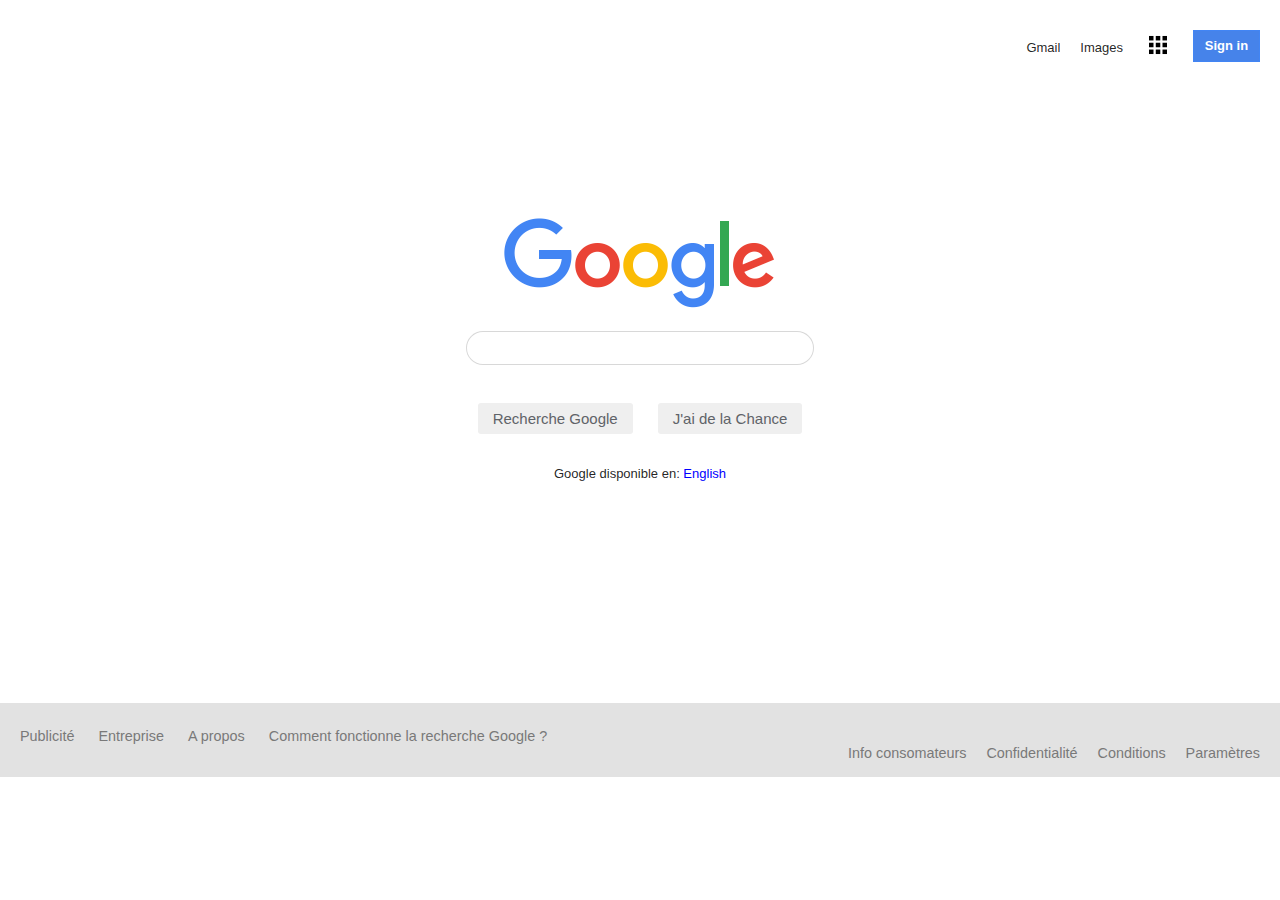
<file: Projet Google/index.html>
<!DOCTYPE html>
<html>
<head>
    <link rel="stylesheet" href="style.css">
    <title> Google </title>
</head>

<body>
    <div id="navbar">
        <a href="https://mail.google.com/mail/?tab=wm&authuser=0&ogbl" class="gmail">Gmail</a>
        <a href="https://www.google.fr/imghp?hl=fr&tab=wi&authuser=0&ogbl" class="image">Images</a>
        <a href="https://www.google.fr/intl/fr/about/products?tab=wh" class="menu"><img src="menu.png" height="30px" width="30px"></a>
        <a href="#" class="signin">Sign in</a>
    </div>
    <div id="main">
        <a href="#" id="logo"><img src="logo.png"></a>
        <input type="text" id="search">
        <div id="flexbox">
            <button id="google-search-btn">Recherche Google</button><button id="random-search-btn">J'ai de la Chance</button>
        </div>
        <p id="google-text">Google disponible en: <a href="https://www.google.com/setprefs?sig=0_84uM5v_ys2Jms-jV9a22hqtjCdQ%3D&hl=en&source=homepage&sa=X&ved=0ahUKEwjmuu7F9PLrAhVHA2MBHevFDRAQ2ZgBCA8" id="english">English</a></p>
    </div>
    <div id="footer">
        <a href="https://www.google.com/intl/fr_fr/ads/?subid=ww-ww-et-g-awa-a-g_hpafoot1_1!o2&utm_source=google.com&utm_medium=referral&utm_campaign=google_hpafooter&fg=1" class="publicite">Publicité</a>
        <a href="https://www.google.com/services/?subid=ww-ww-et-g-awa-a-g_hpbfoot1_1!o2&utm_source=google.com&utm_medium=referral&utm_campaign=google_hpbfooter&fg=1" class="entreprise">Entreprise</a>
        <a href="https://about.google/?utm_source=google-FR&utm_medium=referral&utm_campaign=hp-footer&fg=1" class="apropos">A propos</a>
        <a href="https://google.com/search/howsearchworks/?fg=1" class="comment">Comment fonctionne la recherche Google ?</a>
        <div id="conteneur">
        <a href="https://support.google.com/websearch?p=fr_consumer_info&hl=fr&fg=1" class="infoconsommateurs">Info consomateurs</a>
        <a href="https://policies.google.com/privacy?hl=fr&fg=1" class="confidentialite">Confidentialité</a>
        <a href="https://policies.google.com/terms?hl=fr&fg=1" class="conditions">Conditions</a>
        <a href="https://www.google.com/preferences?hl=fr" class="parametres">Paramètres</a>
        </div>
    </div>
</body>
</html>
</file>
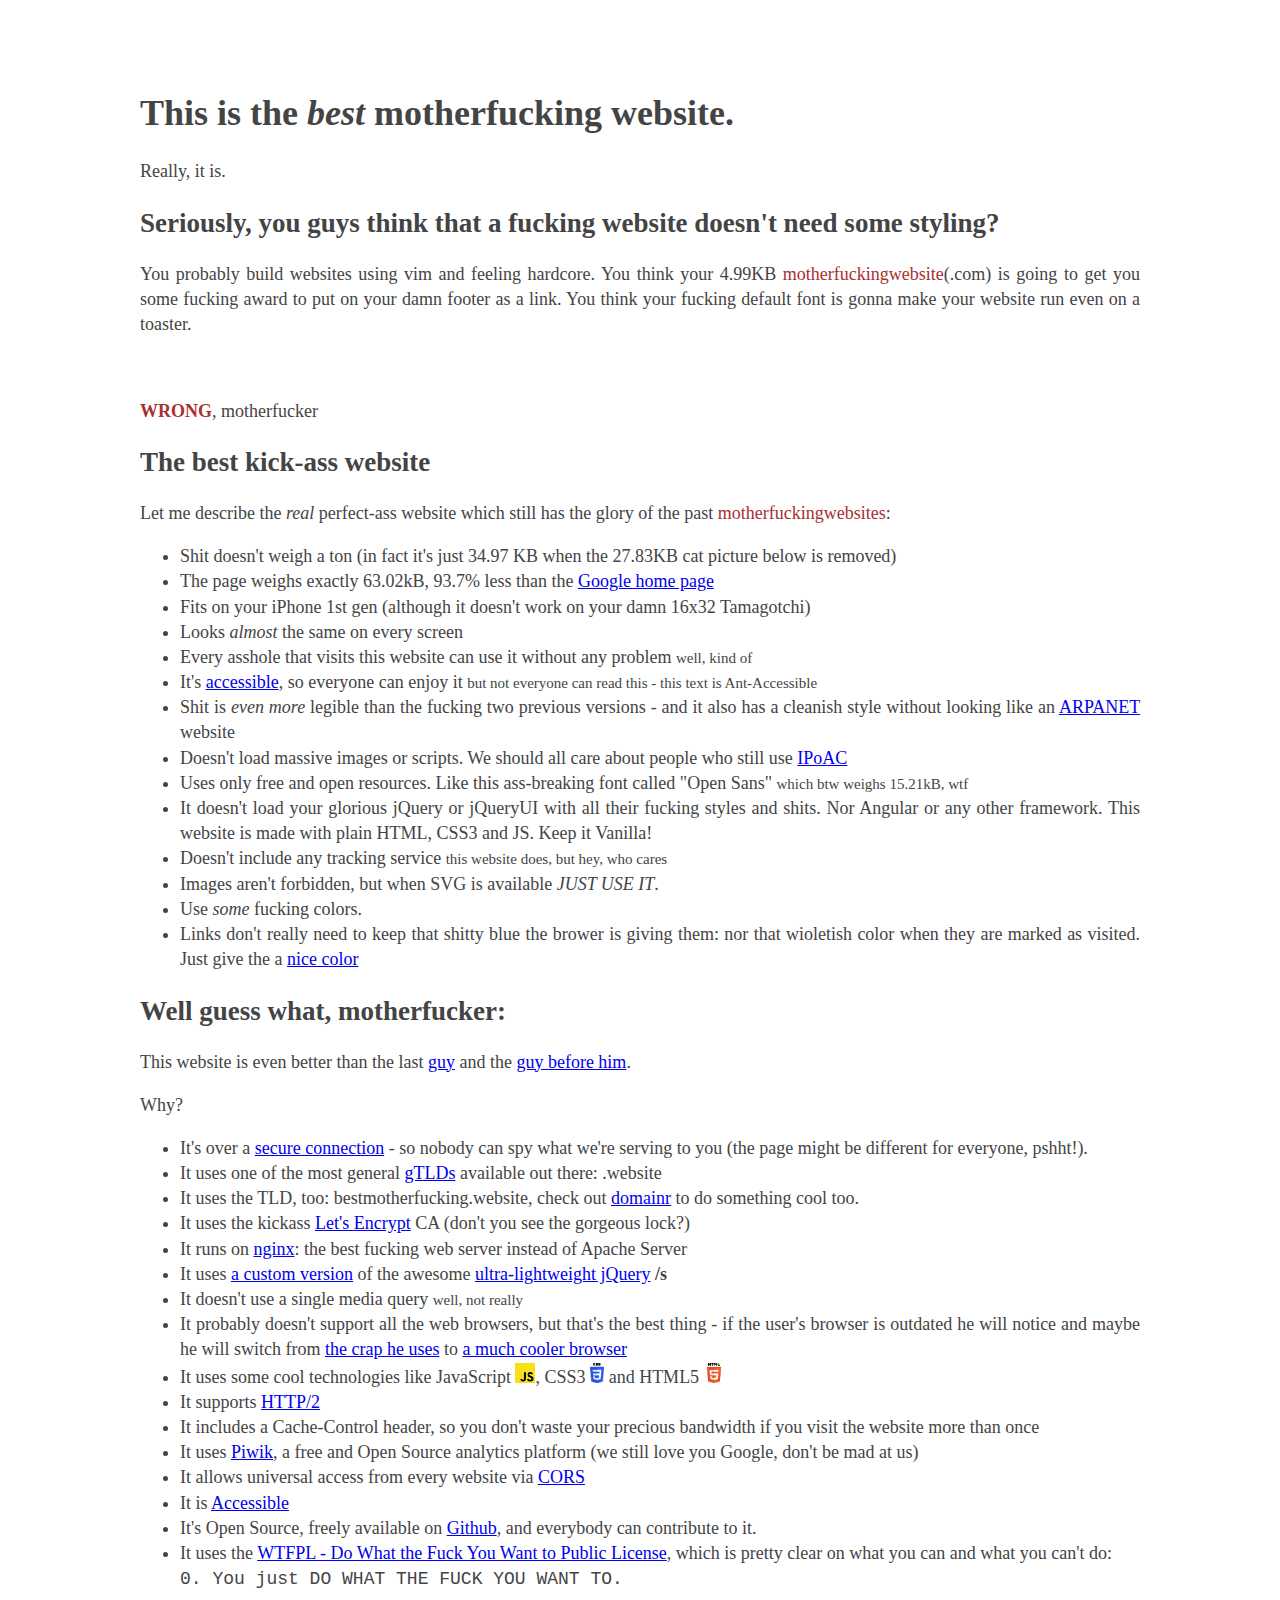
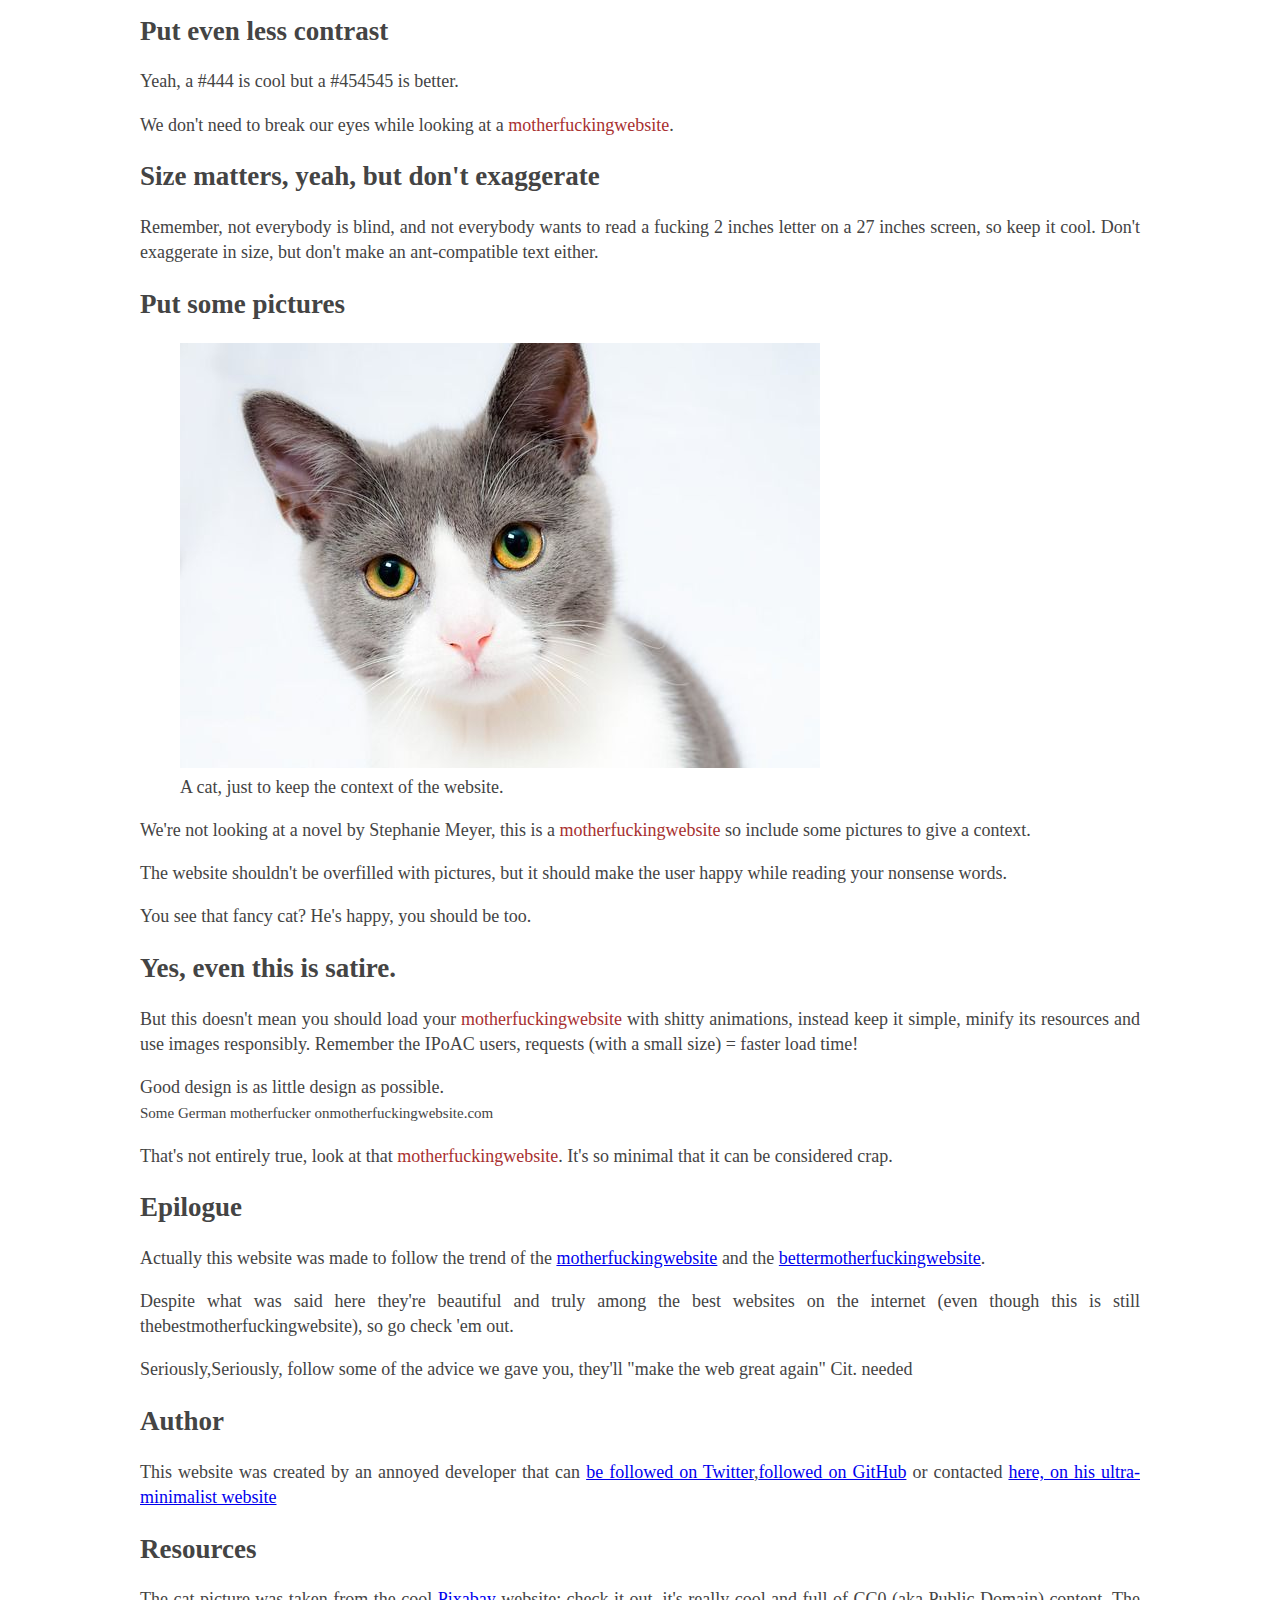
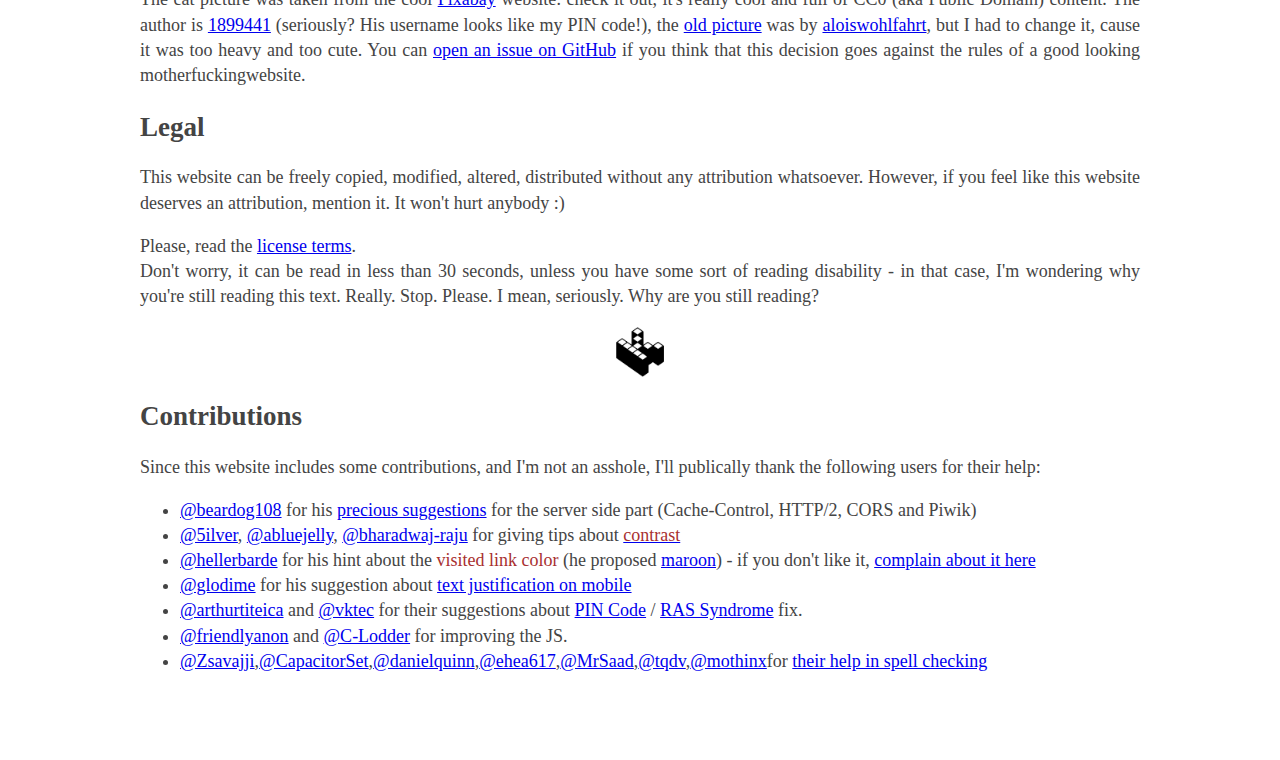
<file: Sublime Text/bestmotherfuckingwebsite/index.html>
<!DOCTYPE html>
<html>
    <head>
        <meta charset="utf-8" />

        <link rel="apple-touch-icon" sizes="180x180" href="krs1.png"><link rel="icon" type="image/png" sizes="32x32" href="krs2.png"><link rel="icon" type="image/png" sizes="16x16" href="krs3.png">
       
        <link rel="stylesheet" href="style.css" />

    

        <title>The Best Motherfucking Website</title>

        <style type="text/css">

			body{margin:50px auto;max-width:1000px;line-height:1.4;font-size:18px;color:#444;}h1,h2,h3{line-height:1.2}</style>

		</head>

		
		<body>
			

			<header>

				<h1>This is the <em>best</em> motherfucking website.</h1>
				
				<aside>Really, it is.</aside>

			</header>

			<h2>Seriously, you guys think that a fucking website doesn't need some styling? </h2>
			
			<p>You probably build websites using vim and feeling hardcore. You think your 4.99KB <span>motherfuckingwebsite</span>(.com) is going to get you some fucking award to put on your damn footer as a link. You think your fucking default font is gonna make your website run even on a toaster.</p> <br />

			<p> <span><b>WRONG</b></span>, motherfucker</p> 

			<h2>The best kick-ass website</h2>
			
			<p>Let me describe the <i>real</i> perfect-ass website which still has the glory of the past <span>motherfuckingwebsites</span>: </p>

			

			<ul>
				
				<li>Shit doesn't weigh a ton (in fact it's just 34.97 KB when the 27.83KB cat picture below is removed)</li>
			
				<li>The page weighs exactly 63.02kB, 93.7% less than the <a href="https://google.com/">Google home page</a></li>
			
				<li>Fits on your iPhone 1st gen (although it doesn't work on your damn 16x32 Tamagotchi)</li>
			
				<li>Looks <i>almost</i> the same on every screen</li>
			
				<li>Every asshole that visits this website can use it without any problem <small>well, kind of</small></li>
			
				<li>It's <a href="https://www.w3.org/TR/WCAG20/">accessible</a>, so everyone can enjoy it <small>but not everyone can read this - this text is Ant-Accessible</small></li>
			
				<li>Shit is <i>even more</i> legible than the fucking two previous versions - and it also has a cleanish style without looking like an <a href="https://en.wikipedia.org/wiki/ARPANET">ARPANET</a> website</li>
			
				<li>Doesn't load massive images or scripts. We should all care about people who still use <a href="https://en.wikipedia.org/wiki/IP_over_Avian_Carriers">IPoAC</a></li>
			
				<li>Uses only free and open resources. Like this ass-breaking font called "Open Sans" <small>which btw weighs 15.21kB, wtf</small></li>
			
				<li>It doesn't load your glorious jQuery or jQueryUI with all their fucking styles and shits. Nor Angular or any other framework. This website is made with plain HTML, CSS3 and JS. Keep it Vanilla!</li>
			
				<li>Doesn't include any tracking service <small>this website does, but hey, who cares</small></li>
			
				<li>Images aren't forbidden, but when SVG is available <i>JUST USE IT</i>.</li>
			
				<li>Use <i>some</i> fucking colors.
			
				<li>Links don't really need to keep that shitty blue the brower is giving them: nor that wioletish color when they are marked as visited. Just give the a <a href="http://www.colorhexa.com/0077aa">nice color</a>


			</ul>


			<h2>Well guess what, motherfucker:</h2>
			
			<p>This website is even better than the last <a href="site2.html">guy</a> and the <a href="site1.html/">guy before him</a>.</p>
			<p>Why?</p>


			
			<ul>

				<li>It's over a <a href="https://en.wikipedia.org/wiki/HTTPS">secure connection</a> - so nobody can spy what we're serving to you (the page might be different for everyone, pshht!).</li>
			
				<li>It uses one of the most general <a href="https://en.wikipedia.org/wiki/gTLD">gTLDs</a> available out there: .website</li>
				
				<li>It uses the TLD, too: bestmotherfucking.website, check out <a href="http://domainr.com/">domainr</a> to do something cool too.</li>
				
				<li>It uses the kickass <a href="https://letsencrypt.org/">Let's Encrypt</a> CA (don't you see the gorgeous lock?)</li>
			
				<li>It runs on <a href="https://nginx.com/">nginx</a>: the best fucking web server instead of Apache Server</li>
				
				<li>It uses <a href="js/jquery-2.2.4.min.js">a custom version</a> of the awesome <a href="http://jquery.com/">ultra-lightweight jQuery</a> <b>/s</b></li>
			
				<li>It doesn't use a single media query <small>well, not really</small></li>
				
				<li>It probably doesn't support all the web browsers, but that's the best thing - if the user's browser is outdated he will notice and maybe he will switch from <a href="https://microsoft.com/ie">the crap he uses</a> to <a href="https://mozilla.com/firefox">a much cooler browser</a></li>
				
				<li>It uses some cool technologies like JavaScript <img src="javascript.png" title="JavaScript logo" height="20em">, CSS3 <img src="css3.png" title="CSS3 logo" height="20em"> and HTML5 <img src="html5.png" title="HTML5 Logo"height="20em"></li>
				
				<li>It supports <a href="https://en.wikipedia.org/wiki/HTTP/2">HTTP/2</a></li>
				
				<li>It includes a Cache-Control header, so you don't waste your precious bandwidth if you visit the website more than once</li>
				
				<li>It uses <a href="https://piwik.org/">Piwik</a>, a free and Open Source analytics platform (we still love you Google, don't be mad at us)</li>
				
				<li>It allows universal access from every website via <a href="https://enable-cors.org/">CORS</a></li>
				
				<li>It is <a href="https://www.w3.org/WAI/intro/accessibility.php">Accessible</a></li>
				
				<li>It's Open Source, freely available on <a href="https://github.com/denysvitali/thebestmotherfuckingwebsite/">Github</a>, and everybody can contribute to it.</li>
				
				<li>It uses the <a href="http://www.wtfpl.net/">WTFPL - Do What the Fuck You Want to Public License</a>, which is pretty clear on what you can and what you can't do: <br />
					<code>
				0. You just DO WHAT THE FUCK YOU WANT TO. </code></p></li>


				</ul>



				<h2>Put even less contrast</h2>
				
				<p>Yeah, a <span id="one">#444</span> is cool but a <span class="two">#454545</span> is better.</p>
				<p>We don't need to break our eyes while looking at a <span> motherfuckingwebsite</span>.</p>

				<h2>Size matters, yeah, but don't exaggerate</h2>
				
				<p>Remember, not everybody is blind, and not everybody wants to read a fucking 2 inches letter on a 27 inches screen, so keep it cool. Don't exaggerate in size, but don't make an ant-compatible text either.</p>

				<h2>Put some pictures</h2>

				<div class="fancyPositioning"><div class="picture-left"><figure><img src="cat.jpg" title="A nice and cute cat" alt="white and gray cut cat looking at you"><figcaption>A cat, just to keep the context of the website.</figcaption></figure></div><div class="tleft"><p>We're not looking at a novel by Stephanie Meyer, this is a <span class="mfw">motherfuckingwebsite</span> so include some pictures to give a context.</p><p>The website shouldn't be overfilled with pictures, but it should make the user happy while reading your nonsense words.</p>You see that fancy cat? He's happy, you should be too.</div>


				<h2>Yes, even this is satire.</h2>
				
				<p>But this doesn't mean you should load your <span>motherfuckingwebsite </span> with shitty animations, instead keep it simple, minify its resources and use images responsibly. Remember the IPoAC users, requests (with a small size) = faster load time!


					<p>Good design is as little design as possible.<br> <small>Some German motherfucker onmotherfuckingwebsite.com</small></br></p>

					<p>That's not entirely true, look at that <span>motherfuckingwebsite</span>. It's so minimal that it can be considered crap.</p>

					
					<h2>Epilogue</h2>
					
					<p>Actually this website was made to follow the trend of the <span><a href="site1.html">motherfuckingwebsite</a></span> and the <span><a href="site2.html">bettermotherfuckingwebsite</a></span>.</p><p>Despite what was said here they're beautiful and truly among the best websites on the internet (even though this is still thebestmotherfuckingwebsite), so go check 'em out.</p>

					<p>Seriously,Seriously, follow some of the advice we gave you, they'll "make the web great again" Cit. needed</p>


					<h2>Author</h2>
					
					<p>This website was created by an annoyed developer that can <a href="https://twitter.com/DenysVitali">be followed on Twitter</a>,<a href="https://github.com/denysvitali/">followed on GitHub</a> or contacted <a href="https://denv.it/">here, on his ultra-minimalist website</a></p>

					<h2>Resources</h2>

					<p>The cat picture was taken from the cool <a href="https://pixabay.com/">Pixabay</a> website: check it out, it's really cool and full of CC0 (aka Public Domain) content.

						The author is <a href="https://pixabay.com/en/users/1899441-1899441/">1899441</a> (seriously? His username looks like my PIN code!), the <a href="https://pixabay.com/en/cat-pets-cat-s-eyes-mieze-dear-451377/">old picture</a> was by <a href="https://pixabay.com/en/users/aloiswohlfahrt-123449/">aloiswohlfahrt</a>, but I had to change it, cause it was too heavy and too cute. You can <a href="https://github.com/denysvitali/thebestmotherfuckingwebsite/issues/new">open an issue on GitHub</a> if you think that this decision goes against the rules of a good looking motherfuckingwebsite. </p>

						<h2>Legal</h2>
						
						<p>This website can be freely copied, modified, altered, distributed without any attribution whatsoever. 
						However, if you feel like this website deserves an attribution, mention it. It won't hurt anybody :)</p>

						<p>Please, read the <a href="LICENSE.txt"target="_blank">license terms</a>.<br />

						Don't worry, it can be read in less than 30 seconds, unless you have some sort of reading disability - in that case, I'm wondering why you're still reading this text. Really. Stop. Please. I mean, seriously. Why are you still reading? </p>


						<a class="kopimi" href="http://www.kopimi.com/kopimi" title="Kopimi"><img class="kopimi" src="kopimi.png" title="Kopimi Logo"height="50em"></a>

						<h2>Contributions</h2>

						<p>Since this website includes some contributions, and I'm not an asshole, I'll publically thank the following users for their help:</p>

						
						<ul>

							<li><a href="https://github.com/beardog108">@beardog108</a> for his <a href="https://github.com/denysvitali/thebestmotherfuckingwebsite/issues/5">precious suggestions</a> for the server side part (Cache-Control, HTTP/2, CORS and Piwik)</li>
							
							<li><a href="https://github.com/5ilver">@5ilver</a>, <a href="https://github.com/abluejelly">@abluejelly</a>, <a href="https://github.com/bharadwaj-raju">@bharadwaj-raju</a> for giving tips about <a href="https://github.com/denysvitali/thebestmotherfuckingwebsite/issues?q=label%3Acontrast"><span>contrast</span></a></li>
							
							<li><a href="https://github.com/hellerbarde">@hellerbarde</a> for his hint about the <span>visited link color</span> (he proposed <span><a href="http://clrs.cc/">maroon</a></span>)

								- if you don't like it, <a href="https://github.com/denysvitali/thebestmotherfuckingwebsite/issues/11">complain about it here</a></li>

							<li><a href="https://github.com/glodime">@glodime</a> for his suggestion about <a href="https://github.com/denysvitali/thebestmotherfuckingwebsite/issues/12">text justification on mobile</a></li>
							
							<li><a href="https://github.com/arthurtiteica">@arthurtiteica</a> and <a href="https://github.com/vktec">@vktec</a> for their suggestions about <a href="https://github.com/denysvitali/thebestmotherfuckingwebsite/issues/9">PIN Code</a> / <a href="https://en.wikipedia.org/wiki/RAS_syndrome">RAS Syndrome</a> fix.</li>

							<li><a href="https://github.com/friendlyanon">@friendlyanon</a> and <a href="https://github.com/C-Lodder">@C-Lodder</a> for improving the JS.</li>

							<li><a href="https://github.com/Zsavajji">@Zsavajji</a>,<a href="https://github.com/CapacitorSet">@CapacitorSet</a>,<a href="https://github.com/danielquinn">@danielquinn</a>,<a href="https://github.com/ehea617">@ehea617</a>,<a href="https://github.com/MrSaad">@MrSaad</a>,<a href="https://github.com/tqdv">@tqdv</a>,<a href="https://github.com/mothinx">@mothinx</a>for <a href="https://github.com/denysvitali/thebestmotherfuckingwebsite/pulls?q=is%3Apr+is%3Aclosed+label%3A%22spell+checking%22">their help in spell checking</a></li>

					</ul>

		 </body>
</html>
</file>
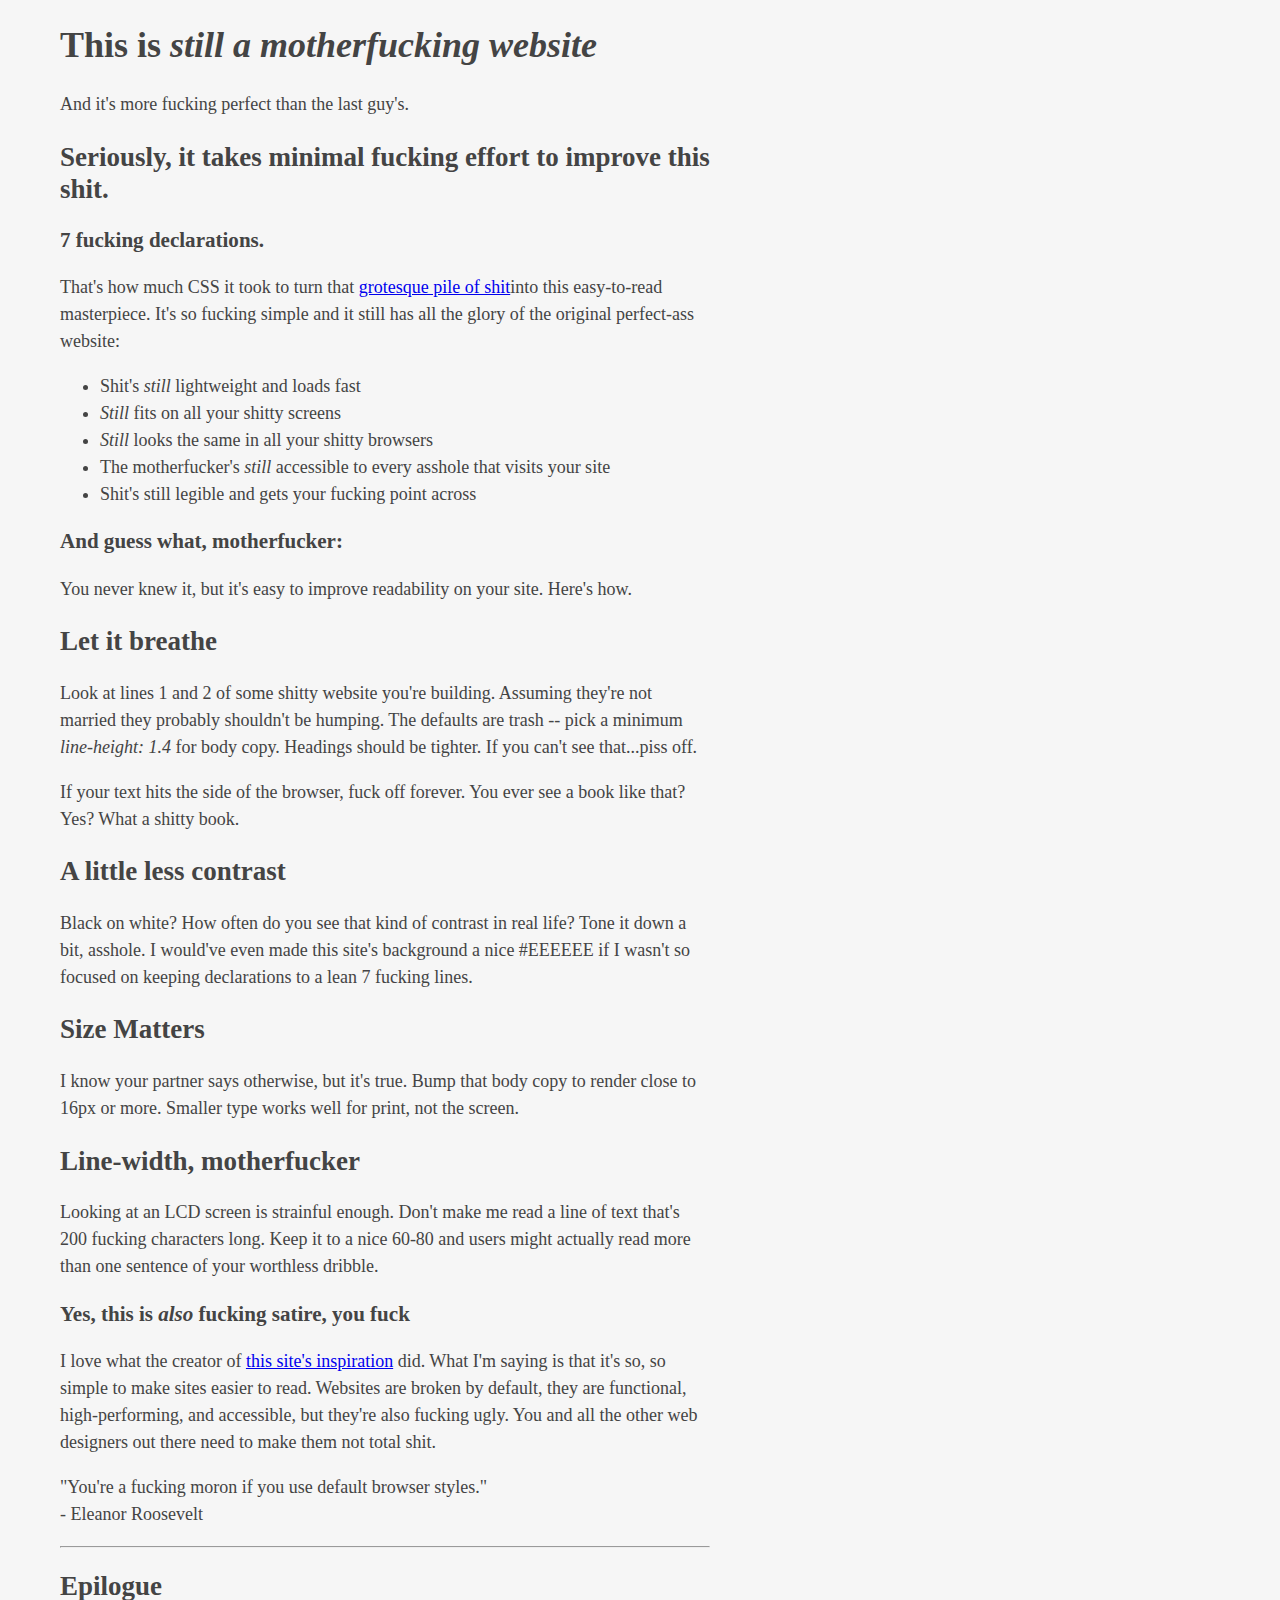
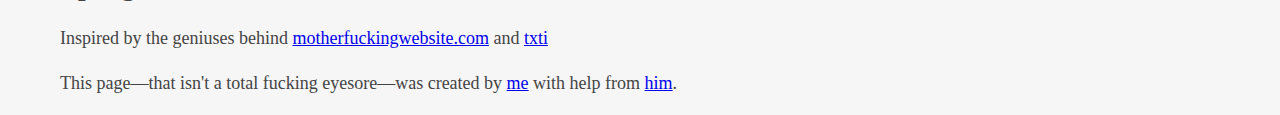
<file: Sublime Text/bettermotherfuckingwebsite/index.html>
<!DOCTYPE html>
<html>
<head>
	<link rel="stylesheet" type="text/css" href="style.css">
	<title>Better Motherfucking Website</title>
</head>
<body>
<header>
<h1>This is <em>still a motherfucking website</em></h1>
<p>And it's more fucking perfect than the last guy's.
</p>
</header>
<section>
<h2>Seriously, it takes minimal fucking effort to improve this shit.
</h2>
<h3>7 fucking declarations.
</h3>
<p>That's how much CSS it took to turn that <a href="http://motherfuckingwebsite.com/">grotesque pile of shit</a>into this easy-to-read masterpiece. It's so fucking simple and it still has all the glory of the original perfect-ass website:</p>
<ul>
	<li>Shit's <em>still</em> lightweight and loads fast</li>
	<li><em>Still</em> fits on all your shitty screens</li>
	<li><em>Still</em> looks the same in all your shitty browsers</li>
	<li>The motherfucker's <em>still</em> accessible to every asshole that visits your site</li>
	<li>Shit's still legible and gets your fucking point across</li>
</ul>
<h3>And guess what, motherfucker:
</h3>
<p>You never knew it, but it's easy to improve readability on your site. Here's how.
</p>
<h2>Let it breathe
</h2>
<p>Look at lines 1 and 2 of some shitty website you're building. Assuming they're not married they probably shouldn't be humping. The defaults are trash -- pick a minimum <em>line-height: 1.4</em> for body copy. Headings should be tighter. If you can't see that...piss off.</p>
<p>If your text hits the side of the browser, fuck off forever. You ever see a book like that? Yes? What a shitty book.</p>
<h2>A little less contrast</h2>
<p>Black on white? How often do you see that kind of contrast in real life? Tone it down a bit, asshole. I would've even made this site's background a nice #EEEEEE if I wasn't so focused on keeping declarations to a lean 7 fucking lines.
</p>
<h2>Size Matters</h2>
<p>I know your partner says otherwise, but it's true. Bump that body copy to render close to 16px or more. Smaller type works well for print, not the screen.
</p>
<h2>Line-width, motherfucker</h2>
<p>Looking at an LCD screen is strainful enough. Don't make me read a line of text that's 200 fucking characters long. Keep it to a nice 60-80 and users might actually read more than one sentence of your worthless dribble.
</p>
<h3>Yes, this is <em>also</em> fucking satire, you fuck </h3>
<p>I love what the creator of <a href="http://motherfuckingwebsite.com/">this site's inspiration</a> did. What I'm saying is that it's so, so simple to make sites easier to read. Websites are broken by default, they are functional, high-performing, and accessible, but they're also fucking ugly. You and all the other web designers out there need to make them not total shit.</p>
<p>"You're a fucking moron if you use default browser styles."
<br>- Eleanor Roosevelt
</p>
</section>

<hr>

<footer>
	<h2>Epilogue</h2>
	<p>Inspired by the geniuses behind <a href="http://motherfuckingwebsite.com/">motherfuckingwebsite.com</a> and <a href="http://txti.es/">txti</a></p>
	<p>This page—that isn't a total fucking eyesore—was created by <a href="https://twitter.com/drew_mc">me</a> with help from <a href="https://twitter.com/gabehammersmith">him</a>.</p>
</footer>
</body>
</html>
</file>
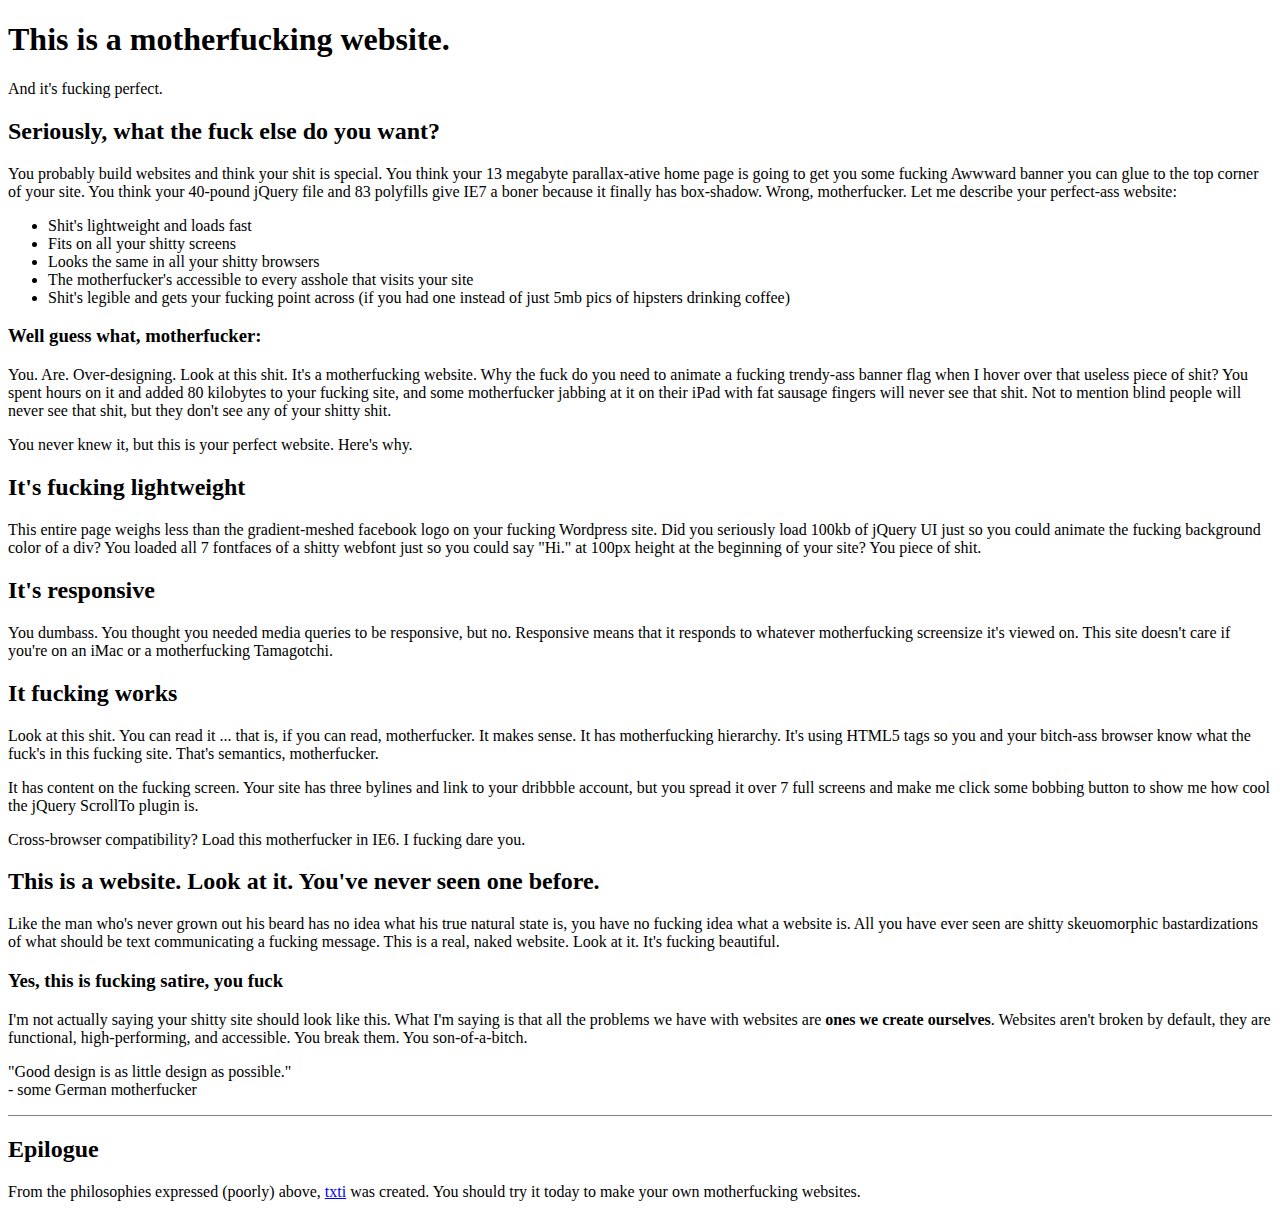
<file: Sublime Text/motherfuckingwebsite/index.html>
<!DOCTYPE html>
<html>
    <head>

    <title>Motherfucking Website</title> <!-- titre de l'onglet -->
    </head>

<body> 
    <header>
        <h1>This is a motherfucking website.</h1> 
        <p>And it's fucking perfect.</p>
    </header>
       <section> 
        <h2>Seriously, what the fuck else do you want?</h2>
        
        <p>
        You probably build websites and think your shit is special. You think your 13 megabyte parallax-ative home page is going to get you some fucking Awwward banner you can glue to the top corner of your site. You think your 40-pound jQuery file and 83 polyfills give IE7 a boner because it finally has box-shadow. Wrong, motherfucker. Let me describe your perfect-ass website:
        </p>
        
        <ul>
            <li> Shit's lightweight and loads fast </li>
            <li> Fits on all your shitty screens </li>
            <li> Looks the same in all your shitty browsers </li>
            <li> The motherfucker's accessible to every asshole that visits your site </li>
            <li> Shit's legible and gets your fucking point across (if you had one instead of just 5mb pics of hipsters drinking coffee) </li>
        </ul>
        
        <h3>Well guess what, motherfucker:</h3>
        
        <p>
        You. Are. Over-designing. Look at this shit. It's a motherfucking website. Why the fuck do you need to animate a fucking trendy-ass banner flag when I hover over that useless piece of shit? You spent hours on it and added 80 kilobytes to your fucking site, and some motherfucker jabbing at it on their iPad with fat sausage fingers will never see that shit. Not to mention blind people will never see that shit, but they don't see any of your shitty shit.
        </p>
        
        <p>
        You never knew it, but this is your perfect website. Here's why.
        </p>
        
        <h2>It's fucking lightweight</h2>
        
        <p>This entire page weighs less than the gradient-meshed facebook logo on your fucking Wordpress site. Did you seriously load 100kb of jQuery UI just so you could animate the fucking background color of a div? You loaded all 7 fontfaces of a shitty webfont just so you could say "Hi." at 100px height at the beginning of your site? You piece of shit.</p>
        
        <h2>It's responsive</h2>
        
        <p>You dumbass. You thought you needed media queries to be responsive, but no. Responsive means that it responds to whatever motherfucking screensize it's viewed on. This site doesn't care if you're on an iMac or a motherfucking Tamagotchi.</p>
        
        <h2>It fucking works</h2>
        
        <p> Look at this shit. You can read it ... that is, if you can read, motherfucker. It makes sense. It has motherfucking hierarchy. It's using HTML5 tags so you and your bitch-ass browser know what the fuck's in this fucking site. That's semantics, motherfucker. </p>
        
        <p> It has content on the fucking screen. Your site has three bylines and link to your dribbble account, but you spread it over 7 full screens and make me click some bobbing button to show me how cool the jQuery ScrollTo plugin is. </p>
        
        <p> Cross-browser compatibility? Load this motherfucker in IE6. I fucking dare you. </p>
        
        <h2> This is a website. Look at it.  You've never seen one before.
        </h2>
        
        <p>
            Like the man who's never grown out his beard has no idea what his true natural state is, you have no fucking idea what a website is. All you have ever seen are shitty skeuomorphic bastardizations of what should be text communicating a fucking message. This is a real, naked website. Look at it. It's fucking beautiful.
        </p>
        
        <h3>Yes, this is fucking satire, you fuck</h3>
        
        <p>
            I'm not actually saying your shitty site should look like this. What I'm saying is that all the problems we have with websites are <strong>ones we create ourselves</strong>. Websites aren't broken by default, they are functional, high-performing, and accessible. You break them. You son-of-a-bitch.
        </p>
        
        <p> "Good design is as little design as possible." <br>
            - some German motherfucker
        </p>
        </section>
    
    <hr size="1" color="grey">
    
    <footer>
    <h2> Epilogue </h2>
    <p>From the philosophies expressed (poorly) above, <a href="http://txti.es">txti</a> was created. You should try it today to make your own motherfucking websites.</p>
    </footer>
</body>
</html>
</file>
<file: Projet Google/style.css>
body {
    margin:0;
    padding:0em;  
}


p {
    text-decoration: none;
    color: rgba(0,0,0,0.87);
    font-size: 13px;
    font-family: Arial, Helvetica;
}
a {
    text-decoration: none;
    color: rgba(0,0,0,0.87);
    font-size: 13px;
    font-family: Arial, Helvetica;
}

#navbar {
    display: flex ;
    justify-content: flex-end;

}
.gmail {
    margin-right: 20px;
    margin-top: 40px;
}
.image {
    margin-right: 20px;
    margin-top: 40px;
}
.menu {
    margin-right: 20px;
    margin-top: 30px;
}
.signin {
    margin-right: 20px;
    margin-top: 30px;
    background-color: #4683ea;
    height: 30px;
    width: 65px;
    line-height: 30px;
    text-align: center;
    color: white;
    font-weight: bold;
    border: 1px solid #4285f4;
}


#main {
    min-height: 100%;
    display: grid;
    grid-template-columns: 1fr 1fr 1fr;
    grid-template-rows: 250px 70px 70px 250px;
    grid-template-areas: 
    ". logo ."
    ". search ."
    ". flexbox ."
    ". google-text .";
}

#logo {
    grid-area: logo;
    justify-self: center;
    align-self: end;
}
#search {
    grid-area: search;
    height: 30px;
    width: 80%;
    align-self: center;
    justify-self: center;
    border: 1px solid rgba(0, 0, 0, 0.151);
    border-radius: 30px;
}

#search:focus {
    box-shadow: 1px 1px 5px grey;
}
#search:hover {
    box-shadow: 1px 1px 5px grey;
}

#flexbox {
    display: flexbox;
    grid-area: flexbox;
    justify-self: center;
    align-self: center;
}
#google-search-btn {
    border: none;
    font-size: 15px;
    color: #5F6368;
    margin-right: 25px;
    padding: 7px 15px 7px 15px;
    border-radius: 3px;
}
#random-search-btn {
    border: none;
    font-size: 15px;
    color: #5F6368;
    padding: 7px 15px 7px 15px;
    border-radius: 3px;
}
#google-search-btn:hover {
    border: 1px solid rgba(0, 0, 0, 0.226);
}
#random-search-btn:hover {
    border: 1px solid rgba(0, 0, 0, 0.226);
}

#google-text {
    grid-area: google-text;
    justify-self: center;
}
#english {
    color: blue;
}


#footer {
    background-color: #E2E2E2;
    padding-top: 1.5em;
    padding-bottom: 1em;

}
#conteneur
{
    display: flex;
    justify-content: flex-end;
    margin: auto;   
}


.infoconsommateurs {
    color: #797979;
    padding-right: 20px;
    font-size: 0.9em;
}
.confidentialite {
    color: #797979;
    padding-right: 20px;
    font-size: 0.9em;
}
.conditions {
    color: #797979;
    padding-right: 20px;
    font-size: 0.9em;
}
.parametres {
    color: #797979;
    padding-right: 20px;
    font-size: 0.9em;
}

.publicite {
    color: #797979;
    padding-left: 20px;
    font-size: 0.9em;
     margin: auto; 
}
.entreprise {
      color: #797979;
    padding-left: 20px;
    font-size: 0.9em;
     margin: auto; 
}
.apropos {
  color: #797979;
    padding-left: 20px;
    font-size: 0.9em;
     margin: auto; 
}
.comment {
  color: #797979;
    padding-left: 20px;
    font-size: 0.9em;
     margin: auto; 
}
</file>
<file: Sublime Text/bestmotherfuckingwebsite/style.css>
body{
	background-color: #F3F3F4
	font-family: Arial;
	color:#454545;
	font-size:12px;
	margin:2em auto;
	max-width:800px;
	padding:1em;
	line-height:1.4;
	text-align:justify;
}


span {
   
    color: #A83030;
}


#one {
	color: #444;
}

.two {
	color: #454545;
}



.kopimi {
	display: block;
	margin-left: auto;
    margin-right: auto;
}
</file>
<file: Sublime Text/bettermotherfuckingwebsite/style.css>
body
{
	color: #444444;
	background-color: #F6F6F6;
	line-height: 1.5;
	font-size: 18px;
	margin-right: 60px;
	margin-left: 60px;
	padding: 0 ;
	max-width: 650px;

}

h1, h2, h3
{line-height: 1.2;
}
</file>
